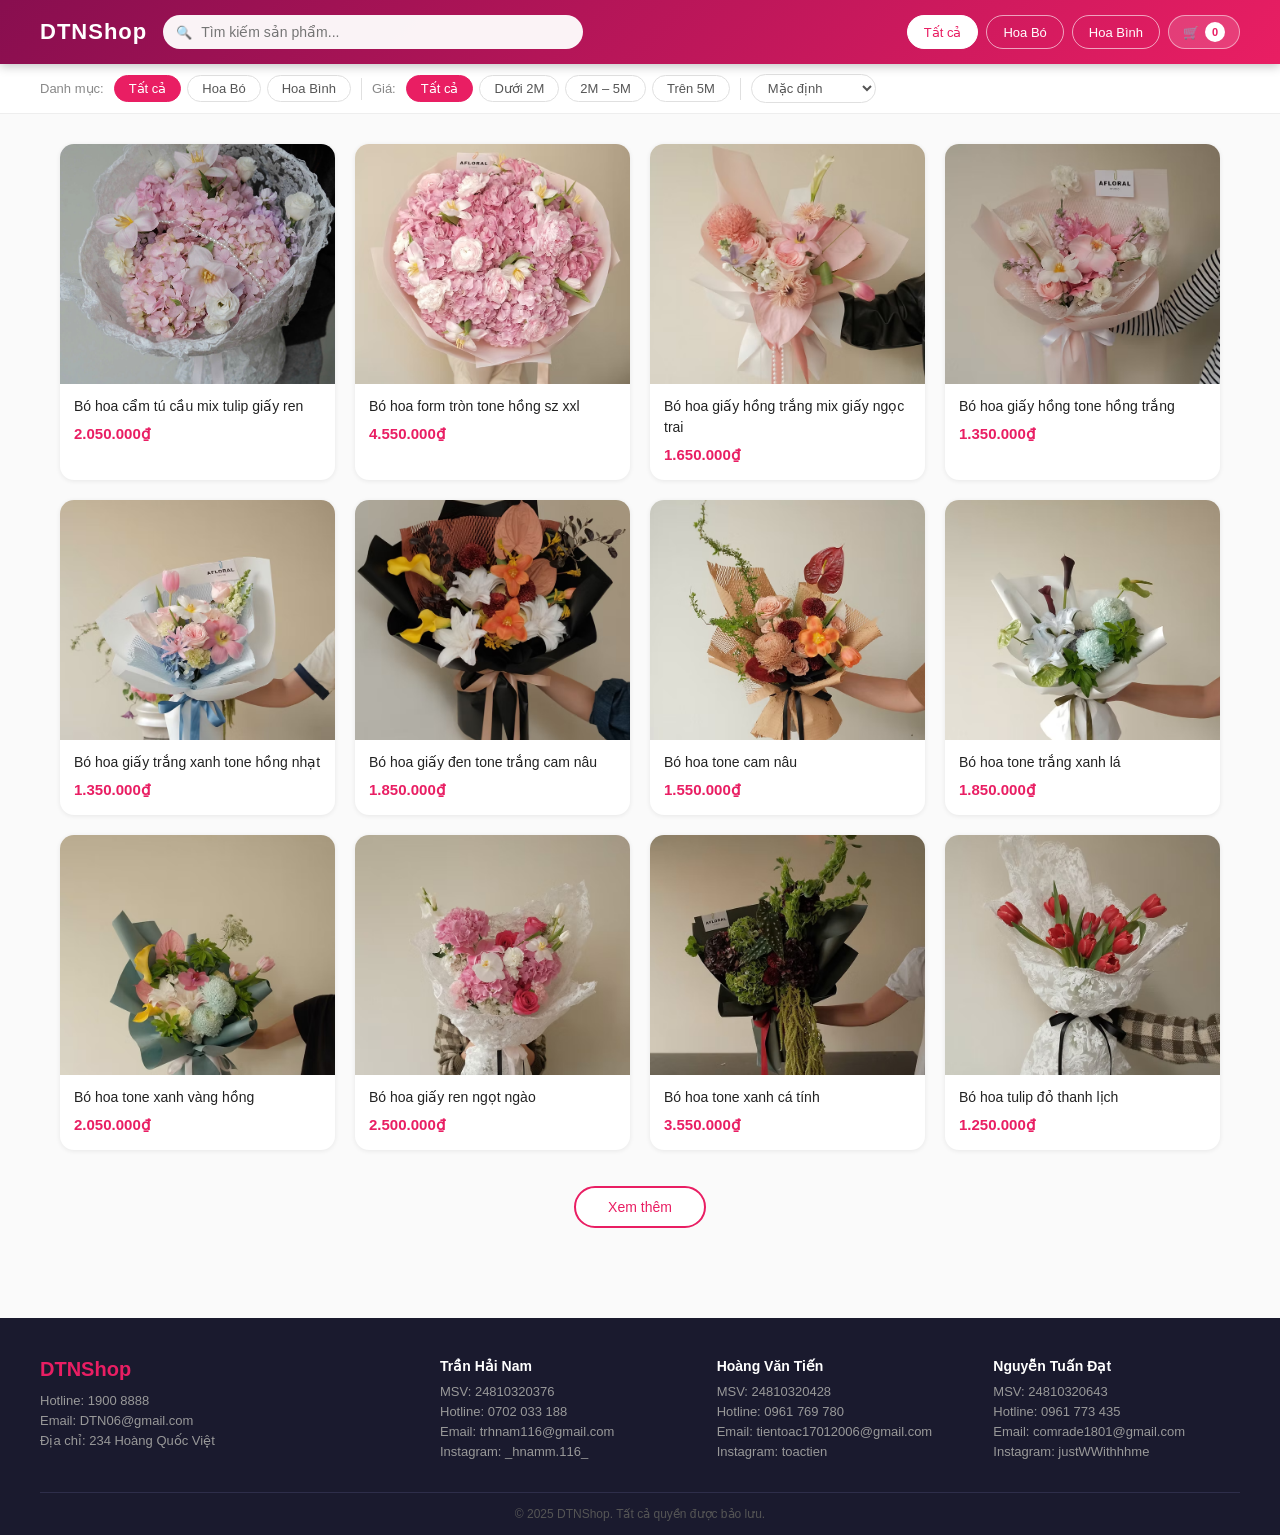
<file: index.html>
<!DOCTYPE html>
<html lang="vi">
<head>
  <meta charset="UTF-8">
  <meta name="viewport" content="width=device-width, initial-scale=1.0">
  <title>DTNShop - Hoa Tươi Đẹp</title>
  <link rel="stylesheet" href="style1.css">
  <link rel="stylesheet" href="style2.css">
  <link rel="stylesheet" href="style3.css">
</head>
<body>

<header>
  <a href="index.html" class="logo">DTNShop</a>

  <div class="search-box">
    <input type="text" placeholder="Tìm kiếm sản phẩm..." id="searchInput">
  </div>

  <nav>
    <button class="active" onclick="goToPage('index')">Tất cả</button>
    <button onclick="goToPage('lang')">Hoa Bó</button>
    <button onclick="goToPage('bo')">Hoa Bình</button>
    <button class="cart-nav-btn" onclick="window.location.href='cart.html'" title="Xem giỏ hàng">
      🛒 <span class="badge" id="cartCount">0</span>
    </button>
  </nav>
</header>

<div class="filter-bar">
  <span class="filter-label">Danh mục:</span>
  <div class="filter-group">
    <button class="filter-btn active" data-filter="category:all">Tất cả</button>
    <button class="filter-btn" data-filter="category:bo">Hoa Bó</button>
    <button class="filter-btn" data-filter="category:binh">Hoa Bình</button>
  </div>
  <div class="filter-divider"></div>
  <span class="filter-label">Giá:</span>
  <div class="filter-group">
    <button class="filter-btn active" data-filter="price:all">Tất cả</button>
    <button class="filter-btn" data-filter="price:under2m">Dưới 2M</button>
    <button class="filter-btn" data-filter="price:2to5m">2M – 5M</button>
    <button class="filter-btn" data-filter="price:over5m">Trên 5M</button>
  </div>
  <div class="filter-divider"></div>
  <select class="sort-select" id="sortSelect">
    <option value="default">Mặc định</option>
    <option value="asc">Giá tăng dần</option>
    <option value="desc">Giá giảm dần</option>
  </select>
</div>

<main>
  <div class="no-results" id="noResults">
    <div class="no-results-icon">🌸</div>
    <p>Không tìm thấy sản phẩm phù hợp</p>
  </div>

  <div class="product-grid" id="productGrid">

    <div class="product" data-name="bó hoa cẩm tú cầu mix tulip giấy ren" data-price="2050000" data-category="bo">
      <a href="detail.html?id=1" class="product-img-wrap">
        <img src="anh/bo1.jpg" alt="Bó hoa cẩm tú cầu mix tulip giấy ren">
      </a>
      <div class="product-info">
        <h3><a href="detail.html?id=1">Bó hoa cẩm tú cầu mix tulip giấy ren</a></h3>
        <p class="product-price">2.050.000₫</p>
      </div>
    </div>

    <div class="product" data-name="bó hoa form tròn tone hồng sz xxl" data-price="4550000" data-category="bo">
      <a href="detail.html?id=2" class="product-img-wrap">
        <img src="anh/bo2.avif" alt="Bó hoa form tròn tone hồng sz xxl">
      </a>
      <div class="product-info">
        <h3><a href="detail.html?id=2">Bó hoa form tròn tone hồng sz xxl</a></h3>
        <p class="product-price">4.550.000₫</p>
      </div>
    </div>

    <div class="product" data-name="bó hoa giấy hồng trắng mix giấy ngọc trai" data-price="1650000" data-category="bo">
      <a href="detail.html?id=3" class="product-img-wrap">
        <img src="anh/bo3.avif" alt="Bó hoa giấy hồng trắng mix giấy ngọc trai">
      </a>
      <div class="product-info">
        <h3><a href="detail.html?id=3">Bó hoa giấy hồng trắng mix giấy ngọc trai</a></h3>
        <p class="product-price">1.650.000₫</p>
      </div>
    </div>

    <div class="product" data-name="bó hoa giấy hồng tone hồng trắng" data-price="1350000" data-category="bo">
      <a href="detail.html?id=4" class="product-img-wrap">
        <img src="anh/bo4.avif" alt="Bó hoa giấy hồng tone hồng trắng">
      </a>
      <div class="product-info">
        <h3><a href="detail.html?id=4">Bó hoa giấy hồng tone hồng trắng</a></h3>
        <p class="product-price">1.350.000₫</p>
      </div>
    </div>

    <div class="product" data-name="bó hoa giấy trắng xanh tone hồng nhạt" data-price="1350000" data-category="bo">
      <a href="detail.html?id=5" class="product-img-wrap">
        <img src="anh/bo5.avif" alt="Bó hoa giấy trắng xanh tone hồng nhạt">
      </a>
      <div class="product-info">
        <h3><a href="detail.html?id=5">Bó hoa giấy trắng xanh tone hồng nhạt</a></h3>
        <p class="product-price">1.350.000₫</p>
      </div>
    </div>

    <div class="product" data-name="bó hoa giấy đen tone trắng cam nâu" data-price="1850000" data-category="bo">
      <a href="detail.html?id=6" class="product-img-wrap">
        <img src="anh/bo6.avif" alt="Bó hoa giấy đen tone trắng cam nâu">
      </a>
      <div class="product-info">
        <h3><a href="detail.html?id=6">Bó hoa giấy đen tone trắng cam nâu</a></h3>
        <p class="product-price">1.850.000₫</p>
      </div>
    </div>

    <div class="product" data-name="bó hoa tone cam nâu" data-price="1550000" data-category="bo">
      <a href="detail.html?id=7" class="product-img-wrap">
        <img src="anh/bo7.avif" alt="Bó hoa tone cam nâu">
      </a>
      <div class="product-info">
        <h3><a href="detail.html?id=7">Bó hoa tone cam nâu</a></h3>
        <p class="product-price">1.550.000₫</p>
      </div>
    </div>

    <div class="product" data-name="bó hoa tone trắng xanh lá" data-price="1850000" data-category="bo">
      <a href="detail.html?id=8" class="product-img-wrap">
        <img src="anh/bo8.avif" alt="Bó hoa tone trắng xanh lá">
      </a>
      <div class="product-info">
        <h3><a href="detail.html?id=8">Bó hoa tone trắng xanh lá</a></h3>
        <p class="product-price">1.850.000₫</p>
      </div>
    </div>

    <div class="product" data-name="bó hoa tone xanh vàng hồng" data-price="2050000" data-category="bo">
      <a href="detail.html?id=9" class="product-img-wrap">
        <img src="anh/bo9.avif" alt="Bó hoa tone xanh vàng hồng">
      </a>
      <div class="product-info">
        <h3><a href="detail.html?id=9">Bó hoa tone xanh vàng hồng</a></h3>
        <p class="product-price">2.050.000₫</p>
      </div>
    </div>

    <div class="product" data-name="bó hoa giấy ren ngọt ngào" data-price="2500000" data-category="bo">
      <a href="detail.html?id=10" class="product-img-wrap">
        <img src="anh/bo10.avif" alt="Bó hoa giấy ren ngọt ngào">
      </a>
      <div class="product-info">
        <h3><a href="detail.html?id=10">Bó hoa giấy ren ngọt ngào</a></h3>
        <p class="product-price">2.500.000₫</p>
      </div>
    </div>

    <div class="product" data-name="bó hoa tone xanh cá tính" data-price="3550000" data-category="bo">
      <a href="detail.html?id=11" class="product-img-wrap">
        <img src="anh/bo11.avif" alt="Bó hoa tone xanh cá tính">
      </a>
      <div class="product-info">
        <h3><a href="detail.html?id=11">Bó hoa tone xanh cá tính</a></h3>
        <p class="product-price">3.550.000₫</p>
      </div>
    </div>

    <div class="product" data-name="bó hoa tulip đỏ thanh lịch" data-price="1250000" data-category="bo">
      <a href="detail.html?id=12" class="product-img-wrap">
        <img src="anh/bo12.avif" alt="Bó hoa tulip đỏ thanh lịch">
      </a>
      <div class="product-info">
        <h3><a href="detail.html?id=12">Bó hoa tulip đỏ thanh lịch</a></h3>
        <p class="product-price">1.250.000₫</p>
      </div>
    </div>

    <div class="product" data-name="bình hoa tone nhẹ nhàng" data-price="4050000" data-category="binh">
      <a href="detail.html?id=13" class="product-img-wrap">
        <img src="anh/binh1.avif" alt="Bình hoa tone nhẹ nhàng">
      </a>
      <div class="product-info">
        <h3><a href="detail.html?id=13">Bình hoa tone nhẹ nhàng</a></h3>
        <p class="product-price">4.050.000₫</p>
      </div>
    </div>

    <div class="product" data-name="bình hoa cỡ đại tone hồng tím trắng" data-price="10000000" data-category="binh">
      <a href="detail.html?id=14" class="product-img-wrap">
        <img src="anh/binh2.avif" alt="Bình hoa cỡ đại tone hồng tím trắng">
      </a>
      <div class="product-info">
        <h3><a href="detail.html?id=14">Bình hoa cỡ đại tone hồng tím trắng</a></h3>
        <p class="product-price">10.000.000₫</p>
      </div>
    </div>

    <div class="product" data-name="bình hoa tone hồng đậm xanh lá" data-price="3850000" data-category="binh">
      <a href="detail.html?id=15" class="product-img-wrap">
        <img src="anh/binh3.avif" alt="Bình hoa tone hồng đậm xanh lá">
      </a>
      <div class="product-info">
        <h3><a href="detail.html?id=15">Bình hoa tone hồng đậm xanh lá</a></h3>
        <p class="product-price">3.850.000₫</p>
      </div>
    </div>

    <div class="product" data-name="bình hoa gốm mộc tone xanh lá trắng vàng" data-price="5550000" data-category="binh">
      <a href="detail.html?id=16" class="product-img-wrap">
        <img src="anh/binh4.avif" alt="Bình hoa gốm mộc tone xanh lá trắng vàng">
      </a>
      <div class="product-info">
        <h3><a href="detail.html?id=16">Bình hoa gốm mộc tone xanh lá trắng vàng</a></h3>
        <p class="product-price">5.550.000₫</p>
      </div>
    </div>

    <div class="product" data-name="bình hoa gốm mộc thiết kế afloral" data-price="6550000" data-category="binh">
      <a href="detail.html?id=17" class="product-img-wrap">
        <img src="anh/binh5.avif" alt="Bình hoa gốm mộc thiết kế Afloral">
      </a>
      <div class="product-info">
        <h3><a href="detail.html?id=17">Bình hoa gốm mộc thiết kế Afloral</a></h3>
        <p class="product-price">6.550.000₫</p>
      </div>
    </div>

    <div class="product" data-name="giỏ hoa tone hồng mix trắng" data-price="1850000" data-category="binh">
      <a href="detail.html?id=18" class="product-img-wrap">
        <img src="anh/binh6.avif" alt="Giỏ hoa tone hồng mix trắng">
      </a>
      <div class="product-info">
        <h3><a href="detail.html?id=18">Giỏ hoa tone hồng mix trắng</a></h3>
        <p class="product-price">1.850.000₫</p>
      </div>
    </div>

    <div class="product" data-name="giỏ mica tone nâu be trắng" data-price="2850000" data-category="binh">
      <a href="detail.html?id=19" class="product-img-wrap">
        <img src="anh/binh7.avif" alt="Giỏ mica tone nâu be trắng">
      </a>
      <div class="product-info">
        <h3><a href="detail.html?id=19">Giỏ mica tone nâu be trắng</a></h3>
        <p class="product-price">2.850.000₫</p>
      </div>
    </div>

    <div class="product" data-name="bình hoa tone tím trắng" data-price="2050000" data-category="binh">
      <a href="detail.html?id=20" class="product-img-wrap">
        <img src="anh/binh8.avif" alt="Bình hoa tone tím trắng">
      </a>
      <div class="product-info">
        <h3><a href="detail.html?id=20">Bình hoa tone tím trắng</a></h3>
        <p class="product-price">2.050.000₫</p>
      </div>
    </div>

    <div class="product" data-name="bình hoa bạc metalic tone tím xanh" data-price="3000000" data-category="binh">
      <a href="detail.html?id=21" class="product-img-wrap">
        <img src="anh/binh9.avif" alt="Bình hoa bạc metalic tone tím xanh">
      </a>
      <div class="product-info">
        <h3><a href="detail.html?id=21">Bình hoa bạc metalic tone tím xanh</a></h3>
        <p class="product-price">3.000.000₫</p>
      </div>
    </div>

    <div class="product" data-name="bình hoa tone xanh blue trắng" data-price="4500000" data-category="binh">
      <a href="detail.html?id=22" class="product-img-wrap">
        <img src="anh/binh10.avif" alt="Bình hoa tone xanh blue trắng">
      </a>
      <div class="product-info">
        <h3><a href="detail.html?id=22">Bình hoa tone xanh blue trắng</a></h3>
        <p class="product-price">4.500.000₫</p>
      </div>
    </div>

    <div class="product" data-name="bình hoa garden sắc màu" data-price="3000000" data-category="binh">
      <a href="detail.html?id=23" class="product-img-wrap">
        <img src="anh/binh11.avif" alt="Bình hoa garden sắc màu">
      </a>
      <div class="product-info">
        <h3><a href="detail.html?id=23">Bình hoa garden sắc màu</a></h3>
        <p class="product-price">3.000.000₫</p>
      </div>
    </div>

    <div class="product" data-name="bình hoa king trắng sang trọng" data-price="5000000" data-category="binh">
      <a href="detail.html?id=24" class="product-img-wrap">
        <img src="anh/binh12.avif" alt="Bình hoa king trắng sang trọng">
      </a>
      <div class="product-info">
        <h3><a href="detail.html?id=24">Bình hoa king trắng sang trọng</a></h3>
        <p class="product-price">5.000.000₫</p>
      </div>
    </div>

  </div>

  <div class="load-more-container">
    <button id="loadMoreBtn">Xem thêm</button>
  </div>
</main>

<footer class="footer">
  <div class="footer-container">
    <div class="footer-col">
      <h2>DTNShop</h2>
      <p>Hotline: 1900 8888</p>
      <p>Email: DTN06@gmail.com</p>
      <p>Địa chỉ: 234 Hoàng Quốc Việt</p>
    </div>
    <div class="footer-col">
      <h3>Trần Hải Nam</h3>
      <p>MSV: 24810320376</p>
      <p>Hotline: 0702 033 188</p>
      <p>Email: trhnam116@gmail.com</p>
      <p>Instagram: _hnamm.116_</p>
    </div>
    <div class="footer-col">
      <h3>Hoàng Văn Tiến</h3>
      <p>MSV: 24810320428</p>
      <p>Hotline: 0961 769 780</p>
      <p>Email: tientoac17012006@gmail.com</p>
      <p>Instagram: toactien</p>
    </div>
    <div class="footer-col">
      <h3>Nguyễn Tuấn Đạt</h3>
      <p>MSV: 24810320643</p>
      <p>Hotline: 0961 773 435</p>
      <p>Email: comrade1801@gmail.com</p>
      <p>Instagram: justWWithhhme</p>
    </div>
  </div>
  <div class="footer-bottom">© 2025 DTNShop. Tất cả quyền được bảo lưu.</div>
</footer>

<button id="scrollTopBtn" style="display:none">↑</button>
<div class="toast" id="toast"></div>

<div id="orderModal" class="modal">
  <div class="modal-content">
    <div class="modal-header">
      <h2>Thông tin đặt hàng</h2>
      <button class="close" id="closeModal">&times;</button>
    </div>
    <input type="text" placeholder="Họ và tên *" id="name">
    <span class="field-error" id="nameError">Vui lòng nhập họ tên</span>
    <input type="text" placeholder="Số điện thoại *" id="phone">
    <span class="field-error" id="phoneError">Vui lòng nhập số điện thoại hợp lệ</span>
    <input type="text" placeholder="Địa chỉ giao hàng" id="address">
    <button id="submitOrder">Đặt hàng ngay</button>
  </div>
</div>

<script src="utils.js"></script>
<script src="script.js"></script>
</body>
</html>
</file>
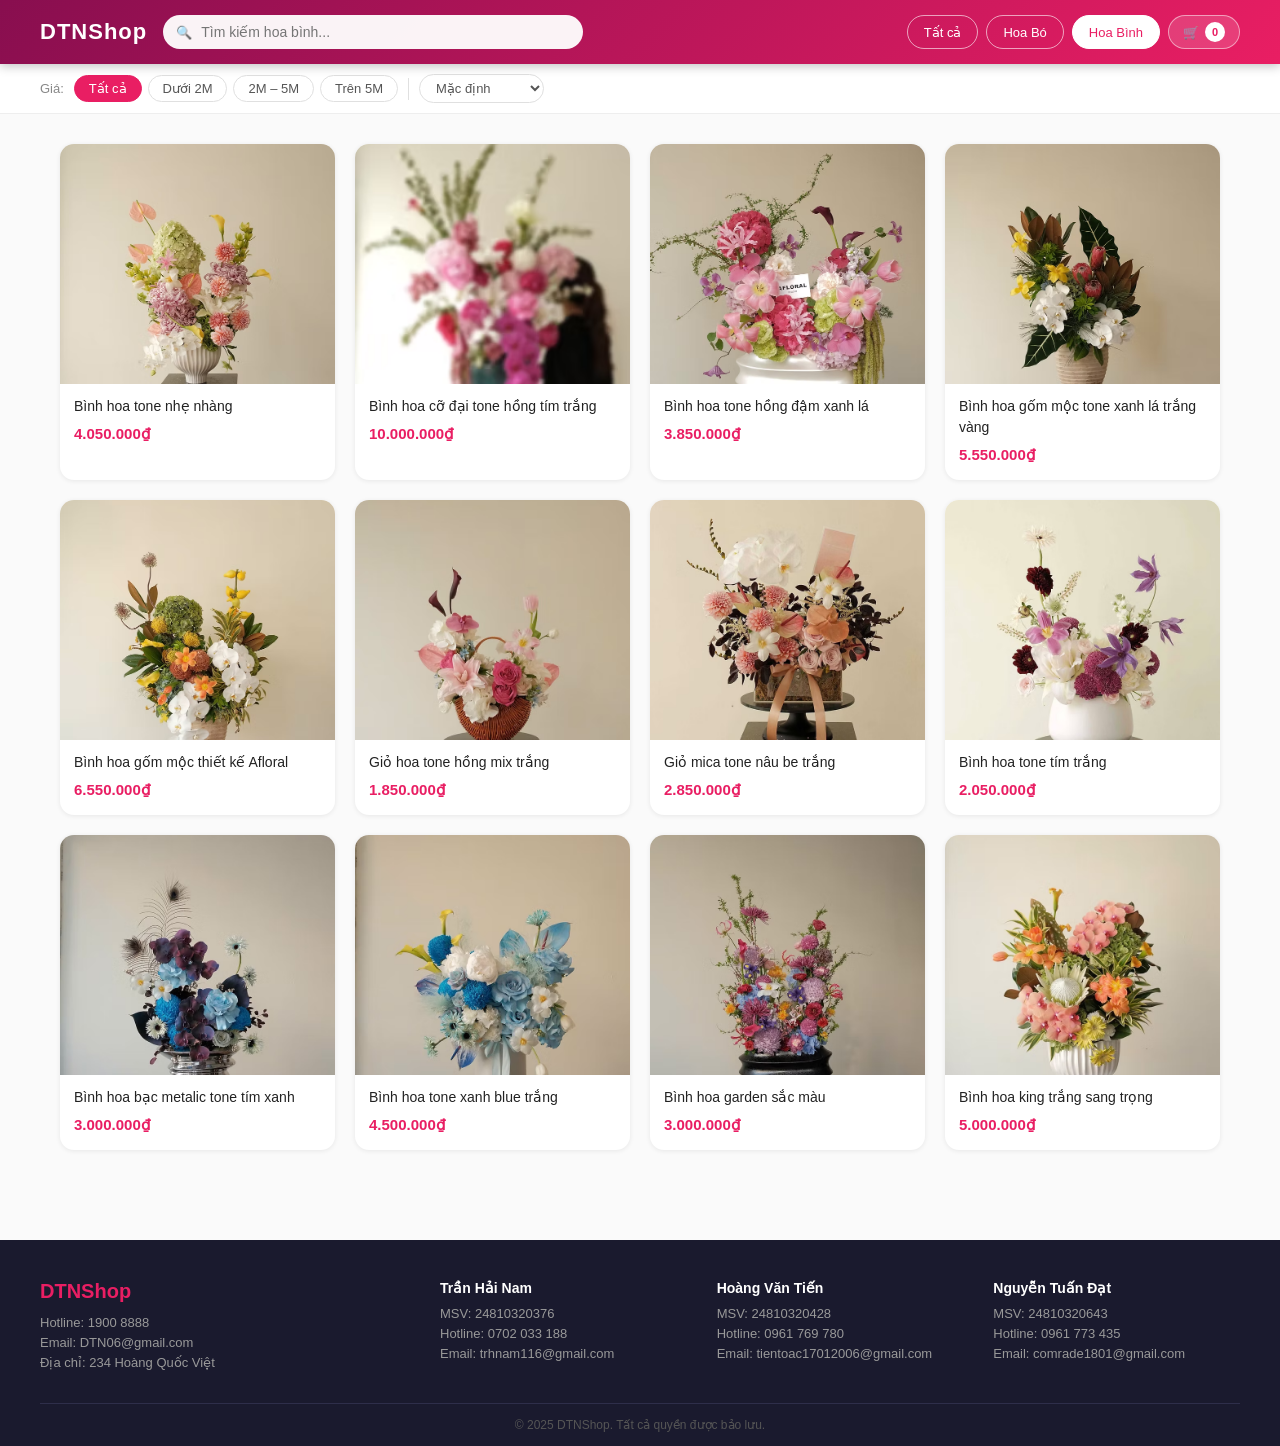
<file: bo.html>
<!DOCTYPE html>
<html lang="vi">
<head>
  <meta charset="UTF-8">
  <meta name="viewport" content="width=device-width, initial-scale=1.0">
  <title>DTNShop - Hoa Bình</title>
  <link rel="stylesheet" href="style1.css">
  <link rel="stylesheet" href="style2.css">
  <link rel="stylesheet" href="style3.css">
</head>
<body>

<header>
  <a href="index.html" class="logo">DTNShop</a>

  <div class="search-box">
    <input type="text" placeholder="Tìm kiếm hoa bình..." id="searchInput">
  </div>

  <nav>
    <button onclick="goToPage('index')">Tất cả</button>
    <button onclick="goToPage('lang')">Hoa Bó</button>
    <button class="active">Hoa Bình</button>
    <button class="cart-nav-btn" onclick="window.location.href='cart.html'" title="Xem giỏ hàng">
      🛒 <span class="badge" id="cartCount">0</span>
    </button>
  </nav>
</header>

<div class="filter-bar">
  <span class="filter-label">Giá:</span>
  <div class="filter-group">
    <button class="filter-btn active" data-filter="price:all">Tất cả</button>
    <button class="filter-btn" data-filter="price:under2m">Dưới 2M</button>
    <button class="filter-btn" data-filter="price:2to5m">2M – 5M</button>
    <button class="filter-btn" data-filter="price:over5m">Trên 5M</button>
  </div>
  <div class="filter-divider"></div>
  <select class="sort-select" id="sortSelect">
    <option value="default">Mặc định</option>
    <option value="asc">Giá tăng dần</option>
    <option value="desc">Giá giảm dần</option>
  </select>
</div>

<main>
  <div class="no-results" id="noResults">
    <div class="no-results-icon">🌸</div>
    <p>Không tìm thấy sản phẩm phù hợp</p>
  </div>

  <div class="product-grid" id="productGrid">

    <div class="product" data-name="bình hoa tone nhẹ nhàng" data-price="4050000" data-category="binh">
      <a href="detail.html?id=13" class="product-img-wrap">
        <img src="anh/binh1.avif" alt="Bình hoa tone nhẹ nhàng">
      </a>
      <div class="product-info">
        <h3><a href="detail.html?id=13">Bình hoa tone nhẹ nhàng</a></h3>
        <p class="product-price">4.050.000₫</p>
      </div>
    </div>

    <div class="product" data-name="bình hoa cỡ đại tone hồng tím trắng" data-price="10000000" data-category="binh">
      <a href="detail.html?id=14" class="product-img-wrap">
        <img src="anh/binh2.avif" alt="Bình hoa cỡ đại tone hồng tím trắng">
      </a>
      <div class="product-info">
        <h3><a href="detail.html?id=14">Bình hoa cỡ đại tone hồng tím trắng</a></h3>
        <p class="product-price">10.000.000₫</p>
      </div>
    </div>

    <div class="product" data-name="bình hoa tone hồng đậm xanh lá" data-price="3850000" data-category="binh">
      <a href="detail.html?id=15" class="product-img-wrap">
        <img src="anh/binh3.avif" alt="Bình hoa tone hồng đậm xanh lá">
      </a>
      <div class="product-info">
        <h3><a href="detail.html?id=15">Bình hoa tone hồng đậm xanh lá</a></h3>
        <p class="product-price">3.850.000₫</p>
      </div>
    </div>

    <div class="product" data-name="bình hoa gốm mộc tone xanh lá trắng vàng" data-price="5550000" data-category="binh">
      <a href="detail.html?id=16" class="product-img-wrap">
        <img src="anh/binh4.avif" alt="Bình hoa gốm mộc tone xanh lá trắng vàng">
      </a>
      <div class="product-info">
        <h3><a href="detail.html?id=16">Bình hoa gốm mộc tone xanh lá trắng vàng</a></h3>
        <p class="product-price">5.550.000₫</p>
      </div>
    </div>

    <div class="product" data-name="bình hoa gốm mộc thiết kế afloral" data-price="6550000" data-category="binh">
      <a href="detail.html?id=17" class="product-img-wrap">
        <img src="anh/binh5.avif" alt="Bình hoa gốm mộc thiết kế Afloral">
      </a>
      <div class="product-info">
        <h3><a href="detail.html?id=17">Bình hoa gốm mộc thiết kế Afloral</a></h3>
        <p class="product-price">6.550.000₫</p>
      </div>
    </div>

    <div class="product" data-name="giỏ hoa tone hồng mix trắng" data-price="1850000" data-category="binh">
      <a href="detail.html?id=18" class="product-img-wrap">
        <img src="anh/binh6.avif" alt="Giỏ hoa tone hồng mix trắng">
      </a>
      <div class="product-info">
        <h3><a href="detail.html?id=18">Giỏ hoa tone hồng mix trắng</a></h3>
        <p class="product-price">1.850.000₫</p>
      </div>
    </div>

    <div class="product" data-name="giỏ mica tone nâu be trắng" data-price="2850000" data-category="binh">
      <a href="detail.html?id=19" class="product-img-wrap">
        <img src="anh/binh7.avif" alt="Giỏ mica tone nâu be trắng">
      </a>
      <div class="product-info">
        <h3><a href="detail.html?id=19">Giỏ mica tone nâu be trắng</a></h3>
        <p class="product-price">2.850.000₫</p>
      </div>
    </div>

    <div class="product" data-name="bình hoa tone tím trắng" data-price="2050000" data-category="binh">
      <a href="detail.html?id=20" class="product-img-wrap">
        <img src="anh/binh8.avif" alt="Bình hoa tone tím trắng">
      </a>
      <div class="product-info">
        <h3><a href="detail.html?id=20">Bình hoa tone tím trắng</a></h3>
        <p class="product-price">2.050.000₫</p>
      </div>
    </div>

    <div class="product" data-name="bình hoa bạc metalic tone tím xanh" data-price="3000000" data-category="binh">
      <a href="detail.html?id=21" class="product-img-wrap">
        <img src="anh/binh9.avif" alt="Bình hoa bạc metalic tone tím xanh">
      </a>
      <div class="product-info">
        <h3><a href="detail.html?id=21">Bình hoa bạc metalic tone tím xanh</a></h3>
        <p class="product-price">3.000.000₫</p>
      </div>
    </div>

    <div class="product" data-name="bình hoa tone xanh blue trắng" data-price="4500000" data-category="binh">
      <a href="detail.html?id=22" class="product-img-wrap">
        <img src="anh/binh10.avif" alt="Bình hoa tone xanh blue trắng">
      </a>
      <div class="product-info">
        <h3><a href="detail.html?id=22">Bình hoa tone xanh blue trắng</a></h3>
        <p class="product-price">4.500.000₫</p>
      </div>
    </div>

    <div class="product" data-name="bình hoa garden sắc màu" data-price="3000000" data-category="binh">
      <a href="detail.html?id=23" class="product-img-wrap">
        <img src="anh/binh11.avif" alt="Bình hoa garden sắc màu">
      </a>
      <div class="product-info">
        <h3><a href="detail.html?id=23">Bình hoa garden sắc màu</a></h3>
        <p class="product-price">3.000.000₫</p>
      </div>
    </div>

    <div class="product" data-name="bình hoa king trắng sang trọng" data-price="5000000" data-category="binh">
      <a href="detail.html?id=24" class="product-img-wrap">
        <img src="anh/binh12.avif" alt="Bình hoa king trắng sang trọng">
      </a>
      <div class="product-info">
        <h3><a href="detail.html?id=24">Bình hoa king trắng sang trọng</a></h3>
        <p class="product-price">5.000.000₫</p>
      </div>
    </div>

  </div>
</main>

<footer class="footer">
  <div class="footer-container">
    <div class="footer-col">
      <h2>DTNShop</h2>
      <p>Hotline: 1900 8888</p>
      <p>Email: DTN06@gmail.com</p>
      <p>Địa chỉ: 234 Hoàng Quốc Việt</p>
    </div>
    <div class="footer-col">
      <h3>Trần Hải Nam</h3>
      <p>MSV: 24810320376</p>
      <p>Hotline: 0702 033 188</p>
      <p>Email: trhnam116@gmail.com</p>
    </div>
    <div class="footer-col">
      <h3>Hoàng Văn Tiến</h3>
      <p>MSV: 24810320428</p>
      <p>Hotline: 0961 769 780</p>
      <p>Email: tientoac17012006@gmail.com</p>
    </div>
    <div class="footer-col">
      <h3>Nguyễn Tuấn Đạt</h3>
      <p>MSV: 24810320643</p>
      <p>Hotline: 0961 773 435</p>
      <p>Email: comrade1801@gmail.com</p>
    </div>
  </div>
  <div class="footer-bottom">© 2025 DTNShop. Tất cả quyền được bảo lưu.</div>
</footer>

<button id="scrollTopBtn" style="display:none">↑</button>
<div class="toast" id="toast"></div>

<script src="utils.js"></script>
<script src="script.js"></script>
</body>
</html>
</file>
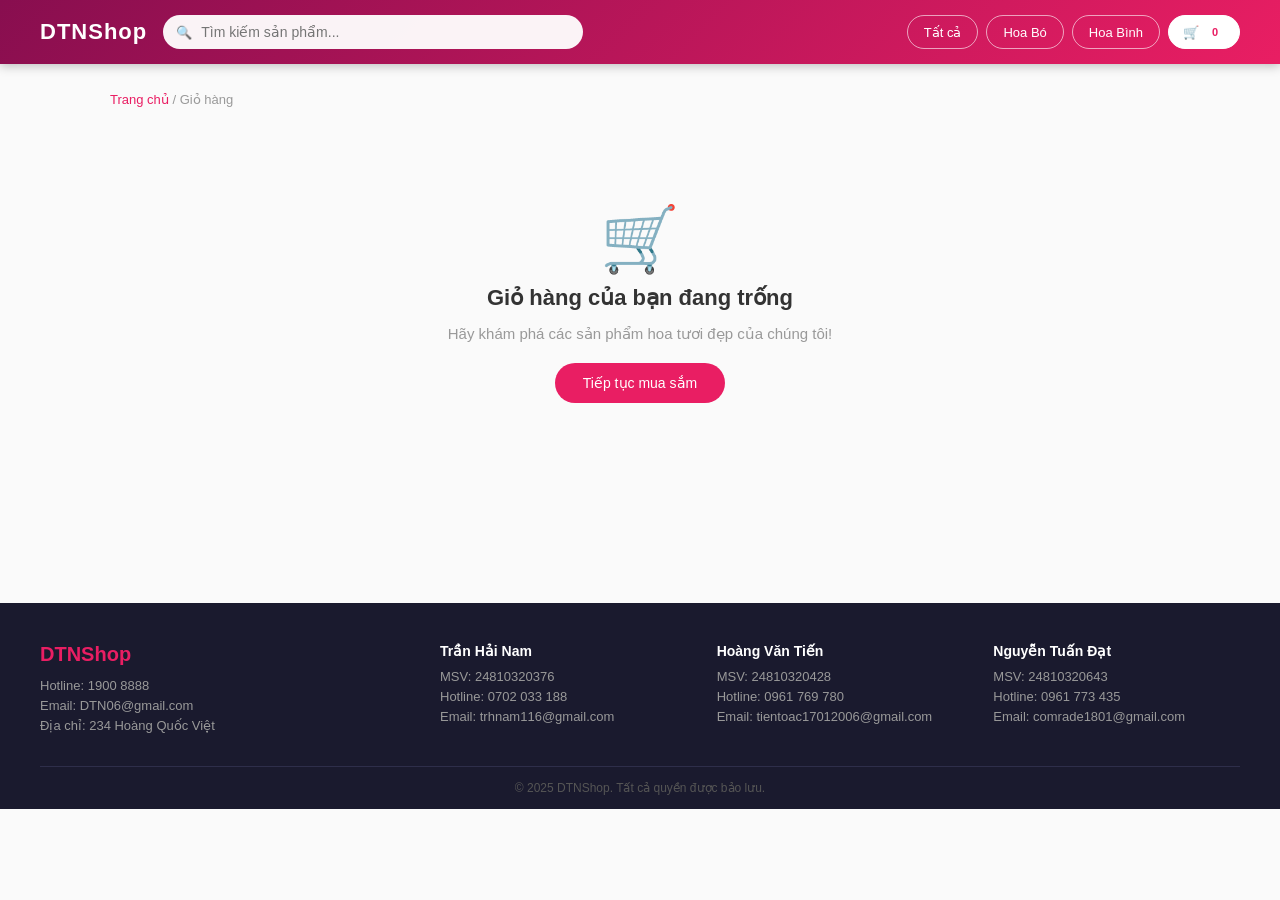
<file: cart.html>
<!DOCTYPE html>
<html lang="vi">
<head>
  <meta charset="UTF-8">
  <meta name="viewport" content="width=device-width, initial-scale=1.0">
  <title>Giỏ hàng – DTNShop</title>
  <link rel="stylesheet" href="style1.css">
  <link rel="stylesheet" href="style2.css">
  <link rel="stylesheet" href="style3.css">
</head>
<body>

<header>
  <a href="index.html" class="logo">DTNShop</a>

  <div class="search-box">
    <input type="text" placeholder="Tìm kiếm sản phẩm..." id="searchInput">
  </div>

  <nav>
    <button onclick="window.location.href='index.html'">Tất cả</button>
    <button onclick="window.location.href='lang.html'">Hoa Bó</button>
    <button onclick="window.location.href='bo.html'">Hoa Bình</button>
    <button class="cart-nav-btn active" onclick="window.location.href='cart.html'">
      🛒 <span class="badge" id="cartCount">0</span>
    </button>
  </nav>
</header>

<main class="cart-page">
  <p class="breadcrumb"><a href="index.html">Trang chủ</a> / Giỏ hàng</p>

  <!-- Trạng thái giỏ rỗng -->
  <div id="emptyCart" class="cart-empty" style="display:none">
    <div class="empty-icon">🛒</div>
    <h2>Giỏ hàng của bạn đang trống</h2>
    <p>Hãy khám phá các sản phẩm hoa tươi đẹp của chúng tôi!</p>
    <a href="index.html">Tiếp tục mua sắm</a>
  </div>

  <!-- Nội dung giỏ hàng -->
  <div id="cartContent" class="cart-layout" style="display:none">

    <!-- CỘT TRÁI: Danh sách sản phẩm -->
    <div class="cart-items-col">
      <div class="cart-items-header">
        <h2>Giỏ hàng (<span id="itemCount">0</span> sản phẩm)</h2>
        <button class="clear-cart-btn" id="clearCartBtn">Xóa tất cả</button>
      </div>
      <div id="cartList"></div>
    </div>

    <!-- CỘT PHẢI: Tổng + Form đặt hàng -->
    <div class="cart-summary">
      <h3>Tổng đơn hàng</h3>

      <div class="summary-row">
        <span>Tạm tính (<span id="summaryCount">0</span> sản phẩm)</span>
        <span id="summarySubtotal">0₫</span>
      </div>
      <div class="summary-row">
        <span>Phí vận chuyển</span>
        <span class="free-ship">Miễn phí</span>
      </div>
      <hr class="summary-divider">
      <div class="summary-total-row">
        <span>Tổng cộng</span>
        <span class="total-price" id="summaryTotal">0₫</span>
      </div>

      <div class="checkout-section">
        <h3>Thông tin nhận hàng</h3>

        <input type="text" id="name" placeholder="Họ và tên *" autocomplete="name">
        <span class="field-error" id="nameError">Vui lòng nhập họ tên</span>

        <input type="tel" id="phone" placeholder="Số điện thoại *" autocomplete="tel">
        <span class="field-error" id="phoneError">Số điện thoại không hợp lệ (9–11 chữ số)</span>

        <input type="text" id="address" placeholder="Địa chỉ giao hàng" autocomplete="street-address">

        <textarea id="note" placeholder="Ghi chú đơn hàng (tuỳ chọn)..."></textarea>

        <button class="checkout-btn" id="checkoutBtn">Đặt hàng ngay</button>
      </div>
    </div>
  </div>

  <!-- Đặt hàng thành công -->
  <div id="orderSuccess" class="order-success" style="display:none">
    <div class="success-icon">✅</div>
    <h3>Đặt hàng thành công!</h3>
    <p>Shop sẽ liên hệ xác nhận đơn hàng trong thời gian sớm nhất.<br>Cảm ơn bạn đã tin tưởng <strong>DTNShop</strong>!</p>
    <a href="index.html">← Tiếp tục mua sắm</a>
  </div>
</main>

<footer class="footer">
  <div class="footer-container">
    <div class="footer-col">
      <h2>DTNShop</h2>
      <p>Hotline: 1900 8888</p>
      <p>Email: DTN06@gmail.com</p>
      <p>Địa chỉ: 234 Hoàng Quốc Việt</p>
    </div>
    <div class="footer-col">
      <h3>Trần Hải Nam</h3>
      <p>MSV: 24810320376</p>
      <p>Hotline: 0702 033 188</p>
      <p>Email: trhnam116@gmail.com</p>
    </div>
    <div class="footer-col">
      <h3>Hoàng Văn Tiến</h3>
      <p>MSV: 24810320428</p>
      <p>Hotline: 0961 769 780</p>
      <p>Email: tientoac17012006@gmail.com</p>
    </div>
    <div class="footer-col">
      <h3>Nguyễn Tuấn Đạt</h3>
      <p>MSV: 24810320643</p>
      <p>Hotline: 0961 773 435</p>
      <p>Email: comrade1801@gmail.com</p>
    </div>
  </div>
  <div class="footer-bottom">© 2025 DTNShop. Tất cả quyền được bảo lưu.</div>
</footer>

<button id="scrollTopBtn" style="display:none">↑</button>
<div class="toast" id="toast"></div>

<script src="utils.js"></script>
<script src="cart.js"></script>
</body>
</html>
</file>
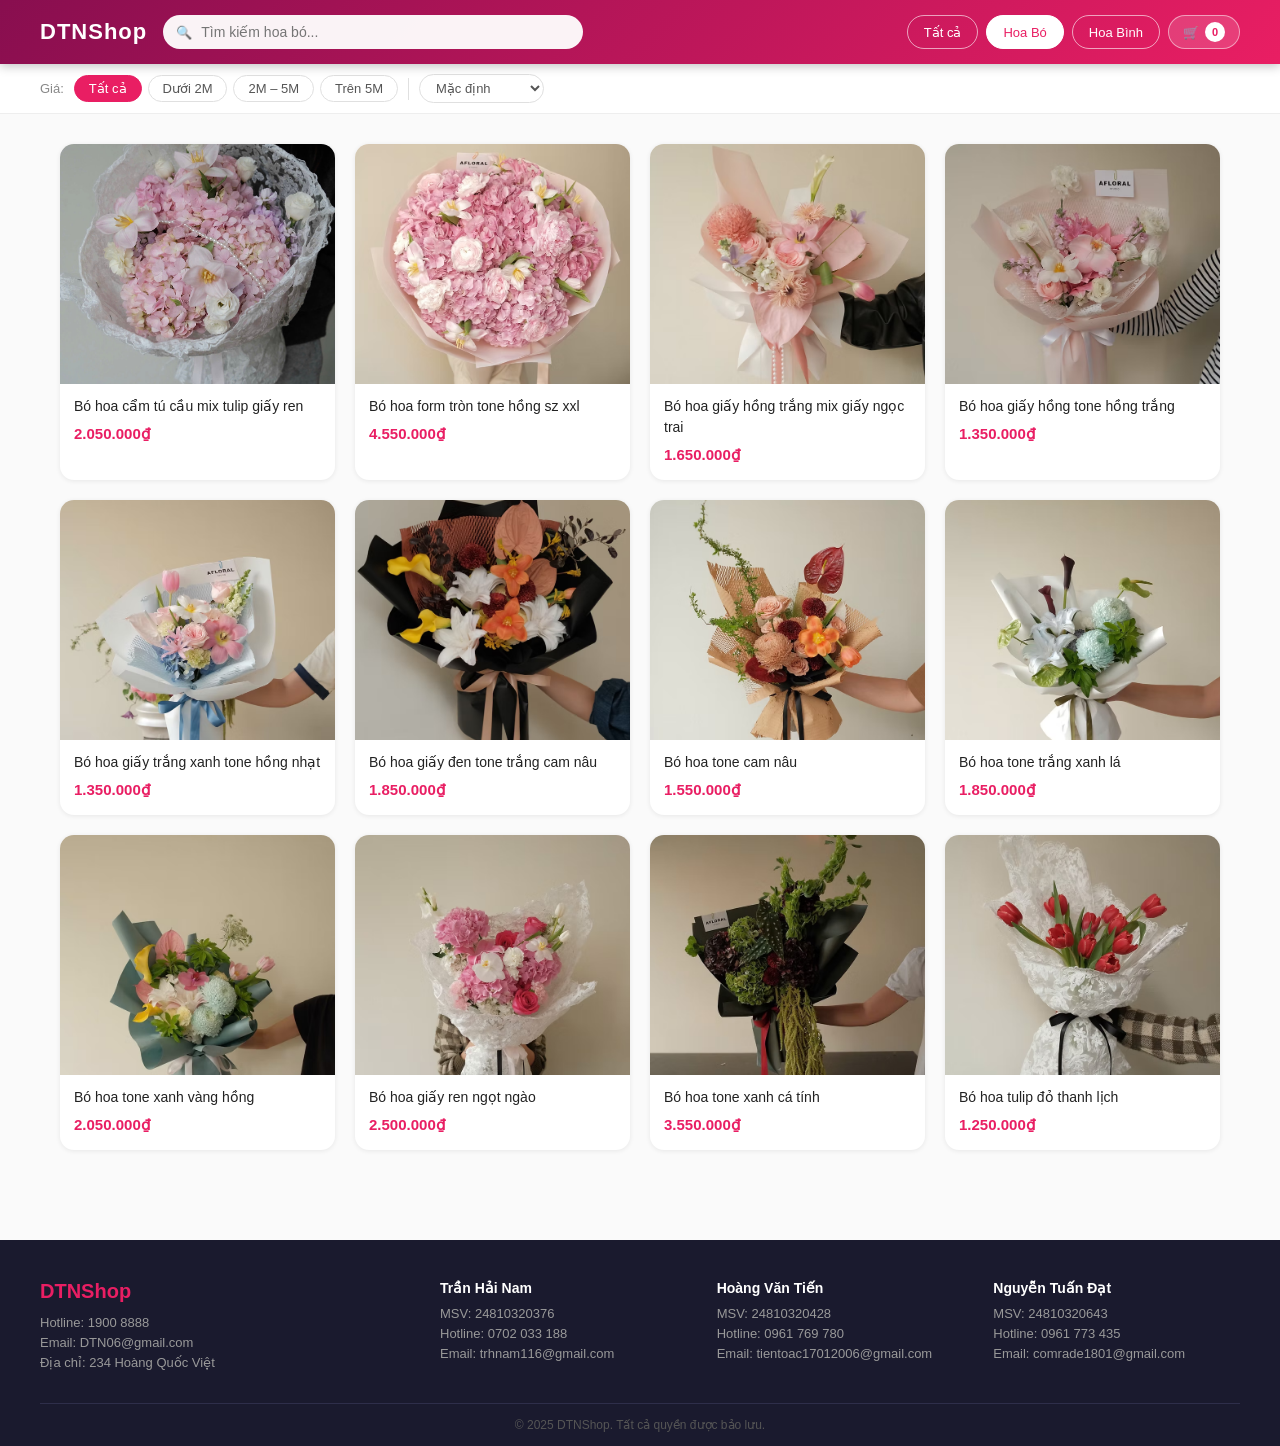
<file: lang.html>
<!DOCTYPE html>
<html lang="vi">
<head>
  <meta charset="UTF-8">
  <meta name="viewport" content="width=device-width, initial-scale=1.0">
  <title>DTNShop - Hoa Bó</title>
  <link rel="stylesheet" href="style1.css">
  <link rel="stylesheet" href="style2.css">
  <link rel="stylesheet" href="style3.css">
</head>
<body>

<header>
  <a href="index.html" class="logo">DTNShop</a>

  <div class="search-box">
    <input type="text" placeholder="Tìm kiếm hoa bó..." id="searchInput">
  </div>

  <nav>
    <button onclick="goToPage('index')">Tất cả</button>
    <button class="active">Hoa Bó</button>
    <button onclick="goToPage('bo')">Hoa Bình</button>
    <button class="cart-nav-btn" onclick="window.location.href='cart.html'" title="Xem giỏ hàng">
      🛒 <span class="badge" id="cartCount">0</span>
    </button>
  </nav>
</header>

<div class="filter-bar">
  <span class="filter-label">Giá:</span>
  <div class="filter-group">
    <button class="filter-btn active" data-filter="price:all">Tất cả</button>
    <button class="filter-btn" data-filter="price:under2m">Dưới 2M</button>
    <button class="filter-btn" data-filter="price:2to5m">2M – 5M</button>
    <button class="filter-btn" data-filter="price:over5m">Trên 5M</button>
  </div>
  <div class="filter-divider"></div>
  <select class="sort-select" id="sortSelect">
    <option value="default">Mặc định</option>
    <option value="asc">Giá tăng dần</option>
    <option value="desc">Giá giảm dần</option>
  </select>
</div>

<main>
  <div class="no-results" id="noResults">
    <div class="no-results-icon">🌸</div>
    <p>Không tìm thấy sản phẩm phù hợp</p>
  </div>

  <div class="product-grid" id="productGrid">

    <div class="product" data-name="bó hoa cẩm tú cầu mix tulip giấy ren" data-price="2050000" data-category="bo">
      <a href="detail.html?id=1" class="product-img-wrap">
        <img src="anh/bo1.jpg" alt="Bó hoa cẩm tú cầu mix tulip giấy ren">
      </a>
      <div class="product-info">
        <h3><a href="detail.html?id=1">Bó hoa cẩm tú cầu mix tulip giấy ren</a></h3>
        <p class="product-price">2.050.000₫</p>
      </div>
    </div>

    <div class="product" data-name="bó hoa form tròn tone hồng sz xxl" data-price="4550000" data-category="bo">
      <a href="detail.html?id=2" class="product-img-wrap">
        <img src="anh/bo2.avif" alt="Bó hoa form tròn tone hồng sz xxl">
      </a>
      <div class="product-info">
        <h3><a href="detail.html?id=2">Bó hoa form tròn tone hồng sz xxl</a></h3>
        <p class="product-price">4.550.000₫</p>
      </div>
    </div>

    <div class="product" data-name="bó hoa giấy hồng trắng mix giấy ngọc trai" data-price="1650000" data-category="bo">
      <a href="detail.html?id=3" class="product-img-wrap">
        <img src="anh/bo3.avif" alt="Bó hoa giấy hồng trắng mix giấy ngọc trai">
      </a>
      <div class="product-info">
        <h3><a href="detail.html?id=3">Bó hoa giấy hồng trắng mix giấy ngọc trai</a></h3>
        <p class="product-price">1.650.000₫</p>
      </div>
    </div>

    <div class="product" data-name="bó hoa giấy hồng tone hồng trắng" data-price="1350000" data-category="bo">
      <a href="detail.html?id=4" class="product-img-wrap">
        <img src="anh/bo4.avif" alt="Bó hoa giấy hồng tone hồng trắng">
      </a>
      <div class="product-info">
        <h3><a href="detail.html?id=4">Bó hoa giấy hồng tone hồng trắng</a></h3>
        <p class="product-price">1.350.000₫</p>
      </div>
    </div>

    <div class="product" data-name="bó hoa giấy trắng xanh tone hồng nhạt" data-price="1350000" data-category="bo">
      <a href="detail.html?id=5" class="product-img-wrap">
        <img src="anh/bo5.avif" alt="Bó hoa giấy trắng xanh tone hồng nhạt">
      </a>
      <div class="product-info">
        <h3><a href="detail.html?id=5">Bó hoa giấy trắng xanh tone hồng nhạt</a></h3>
        <p class="product-price">1.350.000₫</p>
      </div>
    </div>

    <div class="product" data-name="bó hoa giấy đen tone trắng cam nâu" data-price="1850000" data-category="bo">
      <a href="detail.html?id=6" class="product-img-wrap">
        <img src="anh/bo6.avif" alt="Bó hoa giấy đen tone trắng cam nâu">
      </a>
      <div class="product-info">
        <h3><a href="detail.html?id=6">Bó hoa giấy đen tone trắng cam nâu</a></h3>
        <p class="product-price">1.850.000₫</p>
      </div>
    </div>

    <div class="product" data-name="bó hoa tone cam nâu" data-price="1550000" data-category="bo">
      <a href="detail.html?id=7" class="product-img-wrap">
        <img src="anh/bo7.avif" alt="Bó hoa tone cam nâu">
      </a>
      <div class="product-info">
        <h3><a href="detail.html?id=7">Bó hoa tone cam nâu</a></h3>
        <p class="product-price">1.550.000₫</p>
      </div>
    </div>

    <div class="product" data-name="bó hoa tone trắng xanh lá" data-price="1850000" data-category="bo">
      <a href="detail.html?id=8" class="product-img-wrap">
        <img src="anh/bo8.avif" alt="Bó hoa tone trắng xanh lá">
      </a>
      <div class="product-info">
        <h3><a href="detail.html?id=8">Bó hoa tone trắng xanh lá</a></h3>
        <p class="product-price">1.850.000₫</p>
      </div>
    </div>

    <div class="product" data-name="bó hoa tone xanh vàng hồng" data-price="2050000" data-category="bo">
      <a href="detail.html?id=9" class="product-img-wrap">
        <img src="anh/bo9.avif" alt="Bó hoa tone xanh vàng hồng">
      </a>
      <div class="product-info">
        <h3><a href="detail.html?id=9">Bó hoa tone xanh vàng hồng</a></h3>
        <p class="product-price">2.050.000₫</p>
      </div>
    </div>

    <div class="product" data-name="bó hoa giấy ren ngọt ngào" data-price="2500000" data-category="bo">
      <a href="detail.html?id=10" class="product-img-wrap">
        <img src="anh/bo10.avif" alt="Bó hoa giấy ren ngọt ngào">
      </a>
      <div class="product-info">
        <h3><a href="detail.html?id=10">Bó hoa giấy ren ngọt ngào</a></h3>
        <p class="product-price">2.500.000₫</p>
      </div>
    </div>

    <div class="product" data-name="bó hoa tone xanh cá tính" data-price="3550000" data-category="bo">
      <a href="detail.html?id=11" class="product-img-wrap">
        <img src="anh/bo11.avif" alt="Bó hoa tone xanh cá tính">
      </a>
      <div class="product-info">
        <h3><a href="detail.html?id=11">Bó hoa tone xanh cá tính</a></h3>
        <p class="product-price">3.550.000₫</p>
      </div>
    </div>

    <div class="product" data-name="bó hoa tulip đỏ thanh lịch" data-price="1250000" data-category="bo">
      <a href="detail.html?id=12" class="product-img-wrap">
        <img src="anh/bo12.avif" alt="Bó hoa tulip đỏ thanh lịch">
      </a>
      <div class="product-info">
        <h3><a href="detail.html?id=12">Bó hoa tulip đỏ thanh lịch</a></h3>
        <p class="product-price">1.250.000₫</p>
      </div>
    </div>

  </div>
</main>

<footer class="footer">
  <div class="footer-container">
    <div class="footer-col">
      <h2>DTNShop</h2>
      <p>Hotline: 1900 8888</p>
      <p>Email: DTN06@gmail.com</p>
      <p>Địa chỉ: 234 Hoàng Quốc Việt</p>
    </div>
    <div class="footer-col">
      <h3>Trần Hải Nam</h3>
      <p>MSV: 24810320376</p>
      <p>Hotline: 0702 033 188</p>
      <p>Email: trhnam116@gmail.com</p>
    </div>
    <div class="footer-col">
      <h3>Hoàng Văn Tiến</h3>
      <p>MSV: 24810320428</p>
      <p>Hotline: 0961 769 780</p>
      <p>Email: tientoac17012006@gmail.com</p>
    </div>
    <div class="footer-col">
      <h3>Nguyễn Tuấn Đạt</h3>
      <p>MSV: 24810320643</p>
      <p>Hotline: 0961 773 435</p>
      <p>Email: comrade1801@gmail.com</p>
    </div>
  </div>
  <div class="footer-bottom">© 2025 DTNShop. Tất cả quyền được bảo lưu.</div>
</footer>

<button id="scrollTopBtn" style="display:none">↑</button>
<div class="toast" id="toast"></div>

<script src="utils.js"></script>
<script src="script.js"></script>
</body>
</html>
</file>
<file: style1.css>
/* ================================================
   style1.css – Reset, Header, Filter, Sản phẩm
   Phụ trách: Trần Hải Nam – MSV: 24810320376
   ================================================ */

/* ===== RESET & BASE ===== */
* {
  margin: 0;
  padding: 0;
  box-sizing: border-box;
}

body {
  font-family: 'Segoe UI', Arial, sans-serif;
  background: #fafafa;
  color: #333;
}

/* ===== HEADER ===== */
header {
  background: linear-gradient(135deg, #880e4f 0%, #e91e63 100%);
  padding: 0 40px;
  display: flex;
  align-items: center;
  gap: 16px;
  height: 64px;
  position: sticky;
  top: 0;
  z-index: 100;
  box-shadow: 0 2px 10px rgba(0,0,0,0.25);
}

.logo {
  font-weight: 700;
  font-size: 22px;
  color: white;
  text-decoration: none;
  letter-spacing: 1px;
  flex-shrink: 0;
}

.search-box {
  flex: 1;
  max-width: 420px;
  position: relative;
}

.search-box::before {
  content: '🔍';
  position: absolute;
  left: 13px;
  top: 50%;
  transform: translateY(-50%);
  font-size: 13px;
  pointer-events: none;
  z-index: 1;
}

.search-box input {
  width: 100%;
  padding: 9px 16px 9px 38px;
  border: none;
  border-radius: 24px;
  font-size: 14px;
  background: rgba(255,255,255,0.95);
  outline: none;
  transition: box-shadow 0.2s;
}

.search-box input:focus {
  box-shadow: 0 0 0 3px rgba(255,255,255,0.35);
}

nav {
  display: flex;
  gap: 8px;
  margin-left: auto;
  flex-shrink: 0;
}

nav button {
  padding: 7px 16px;
  border: 1.5px solid rgba(255,255,255,0.6);
  border-radius: 20px;
  background: transparent;
  color: white;
  cursor: pointer;
  font-size: 13px;
  font-weight: 500;
  transition: all 0.2s;
  white-space: nowrap;
}

nav button:hover,
nav button.active {
  background: white;
  color: #e91e63;
  border-color: white;
}

/* ===== FILTER BAR ===== */
.filter-bar {
  background: white;
  border-bottom: 1px solid #eee;
  padding: 10px 40px;
  display: flex;
  align-items: center;
  gap: 10px;
  flex-wrap: wrap;
}

.filter-label {
  font-size: 13px;
  color: #888;
  font-weight: 500;
  flex-shrink: 0;
}

.filter-group {
  display: flex;
  gap: 6px;
  flex-wrap: wrap;
  align-items: center;
}

.filter-btn {
  padding: 5px 14px;
  border: 1.5px solid #e0e0e0;
  border-radius: 20px;
  background: white;
  cursor: pointer;
  font-size: 13px;
  color: #555;
  transition: all 0.18s;
}

.filter-btn:hover {
  border-color: #e91e63;
  color: #e91e63;
}

.filter-btn.active {
  background: #e91e63;
  border-color: #e91e63;
  color: white;
}

.filter-divider {
  width: 1px;
  height: 22px;
  background: #e0e0e0;
  flex-shrink: 0;
}

.sort-select {
  padding: 5px 12px;
  border: 1.5px solid #e0e0e0;
  border-radius: 20px;
  font-size: 13px;
  color: #555;
  cursor: pointer;
  outline: none;
  background: white;
  transition: border-color 0.18s;
}

.sort-select:focus {
  border-color: #e91e63;
}

/* ===== PRODUCT GRID ===== */
.product-grid {
  display: grid;
  grid-template-columns: repeat(4, 1fr);
  gap: 20px;
}

/* ===== PRODUCT CARD ===== */
.product {
  background: white;
  border-radius: 14px;
  overflow: hidden;
  box-shadow: 0 1px 5px rgba(0,0,0,0.08);
  transition: transform 0.25s, box-shadow 0.25s;
  color: #333;
  text-decoration: none;
  display: block;
}

.product:hover {
  transform: translateY(-5px);
  box-shadow: 0 10px 24px rgba(0,0,0,0.13);
}

.product-img-wrap {
  overflow: hidden;
  display: block;
}

.product img {
  width: 100%;
  height: 240px;
  object-fit: cover;
  display: block;
  transition: transform 0.35s;
}

.product:hover img {
  transform: scale(1.06);
}

.product-info {
  padding: 12px 14px 16px;
}

.product h3 {
  font-size: 14px;
  font-weight: 500;
  line-height: 1.5;
  margin-bottom: 8px;
  color: #222;
}

.product h3 a,
.product a {
  text-decoration: none;
  color: inherit;
}

.product-price {
  color: #e91e63;
  font-size: 15px;
  font-weight: 600;
}

/* ===== LOAD MORE ===== */
.load-more-container {
  text-align: center;
  margin-top: 36px;
}

#loadMoreBtn {
  padding: 11px 32px;
  border: 2px solid #e91e63;
  background: white;
  color: #e91e63;
  border-radius: 25px;
  cursor: pointer;
  font-size: 14px;
  font-weight: 500;
  transition: all 0.2s;
}

#loadMoreBtn:hover {
  background: #e91e63;
  color: white;
}
</file>
<file: style2.css>
/* ================================================
   style2.css – Main, Footer, Modal, Toast, Scroll
   Phụ trách: Hoàng Văn Tiến – MSV: 24810320428
   ================================================ */

/* ===== MAIN ===== */
main {
  max-width: 1200px;
  margin: 0 auto;
  padding: 30px 20px;
}

/* ===== NO RESULTS ===== */
.no-results {
  display: none;
  flex-direction: column;
  align-items: center;
  padding: 64px 20px;
  color: #bbb;
}

.no-results-icon {
  font-size: 52px;
  margin-bottom: 14px;
}

.no-results p {
  font-size: 16px;
}

/* ===== SCROLL TOP ===== */
#scrollTopBtn {
  position: fixed;
  bottom: 24px;
  right: 24px;
  background: #e91e63;
  color: white;
  border: none;
  width: 44px;
  height: 44px;
  border-radius: 50%;
  font-size: 18px;
  cursor: pointer;
  display: none;
  align-items: center;
  justify-content: center;
  box-shadow: 0 3px 10px rgba(233,30,99,0.45);
  transition: background 0.2s, transform 0.2s;
  z-index: 500;
}

#scrollTopBtn:hover {
  background: #c2185b;
  transform: scale(1.12);
}

/* ===== FOOTER ===== */
.footer {
  background: #1a1a2e;
  color: #ccc;
  padding: 40px 20px 0;
  margin-top: 60px;
}

.footer-container {
  max-width: 1200px;
  margin: 0 auto;
  display: grid;
  grid-template-columns: 1.5fr 1fr 1fr 1fr;
  gap: 30px;
  padding-bottom: 28px;
  border-bottom: 1px solid #2e2e4a;
}

.footer-col h2 {
  color: #e91e63;
  font-size: 20px;
  margin-bottom: 12px;
}

.footer-col h3 {
  color: #fff;
  font-size: 14px;
  margin-bottom: 10px;
}

.footer-col p {
  margin: 5px 0;
  color: #999;
  font-size: 13px;
}

.footer-bottom {
  max-width: 1200px;
  margin: 0 auto;
  text-align: center;
  padding: 14px 0;
  font-size: 12px;
  color: #555;
}

/* ===== MODAL ===== */
.modal {
  display: none;
  position: fixed;
  z-index: 1000;
  left: 0;
  top: 0;
  width: 100%;
  height: 100%;
  background: rgba(0,0,0,0.55);
}

.modal.show {
  display: flex;
  align-items: center;
  justify-content: center;
  animation: fadeIn 0.2s;
}

@keyframes fadeIn {
  from { opacity: 0; }
  to   { opacity: 1; }
}

.modal-content {
  background: white;
  width: 400px;
  max-width: calc(100% - 32px);
  padding: 28px;
  border-radius: 16px;
  display: flex;
  flex-direction: column;
  gap: 14px;
  animation: slideUp 0.25s ease;
}

@keyframes slideUp {
  from { transform: translateY(24px); opacity: 0; }
  to   { transform: translateY(0);    opacity: 1; }
}

.modal-header {
  display: flex;
  justify-content: space-between;
  align-items: center;
}

.modal-header h2 {
  font-size: 18px;
  color: #1a1a1a;
}

.close {
  cursor: pointer;
  font-size: 24px;
  color: #aaa;
  line-height: 1;
  transition: color 0.2s;
  background: none;
  border: none;
}

.close:hover { color: #333; }

.modal-content input {
  padding: 11px 14px;
  border: 1.5px solid #e0e0e0;
  border-radius: 8px;
  font-size: 14px;
  outline: none;
  transition: border-color 0.2s;
  width: 100%;
}

.modal-content input:focus { border-color: #e91e63; }
.modal-content input.error { border-color: #f44336; }

.field-error {
  color: #f44336;
  font-size: 12px;
  margin-top: -8px;
  display: none;
}

#submitOrder {
  padding: 12px;
  background: #e91e63;
  color: white;
  border: none;
  border-radius: 8px;
  cursor: pointer;
  font-size: 15px;
  font-weight: 500;
  transition: background 0.2s;
}

#submitOrder:hover { background: #c2185b; }

/* ===== TOAST ===== */
.toast {
  position: fixed;
  bottom: 80px;
  right: 24px;
  background: #323232;
  color: white;
  padding: 12px 20px;
  border-radius: 8px;
  font-size: 14px;
  z-index: 2000;
  transform: translateY(20px);
  opacity: 0;
  pointer-events: none;
  transition: all 0.3s;
  max-width: 300px;
  box-shadow: 0 4px 12px rgba(0,0,0,0.2);
}

.toast.show {
  transform: translateY(0);
  opacity: 1;
}

.toast.success { background: #4caf50; }
.toast.error   { background: #f44336; }
</file>
<file: style3.css>
/* ================================================
   style3.css – Trang chi tiết, giỏ hàng & responsive
   Phụ trách: Nguyễn Tuấn Đạt – MSV: 24810320643
   ================================================ */

/* ===== TRANG CHI TIẾT SẢN PHẨM ===== */
.product-detail {
  max-width: 1100px;
  margin: 0 auto;
  padding: 30px 20px;
}

.breadcrumb {
  font-size: 13px;
  color: #999;
  margin-bottom: 20px;
}

.breadcrumb a {
  color: #e91e63;
  text-decoration: none;
}

.breadcrumb a:hover { text-decoration: underline; }

.detail-container {
  display: grid;
  grid-template-columns: 1.1fr 1fr;
  gap: 40px;
  background: white;
  padding: 30px;
  border-radius: 16px;
  box-shadow: 0 2px 12px rgba(0,0,0,0.08);
}

.detail-image img {
  width: 100%;
  border-radius: 12px;
  object-fit: cover;
}

.detail-info {
  display: flex;
  flex-direction: column;
  gap: 16px;
}

.title {
  font-size: 24px;
  font-weight: 600;
  line-height: 1.4;
  color: #1a1a1a;
}

.price {
  font-size: 28px;
  color: #e91e63;
  font-weight: 700;
}

.quantity-box label {
  font-size: 14px;
  color: #666;
  display: block;
  margin-bottom: 8px;
}

.quantity {
  display: inline-flex;
  align-items: center;
  border: 1.5px solid #ddd;
  border-radius: 8px;
  overflow: hidden;
}

.quantity button {
  background: #f7f7f7;
  border: none;
  width: 40px;
  height: 40px;
  cursor: pointer;
  font-size: 20px;
  color: #444;
  transition: all 0.18s;
  line-height: 1;
}

.quantity button:hover {
  background: #e91e63;
  color: white;
}

.quantity span {
  padding: 0 18px;
  font-size: 16px;
  font-weight: 600;
  min-width: 52px;
  text-align: center;
}

.action {
  display: flex;
  gap: 10px;
}

.add-cart {
  flex: 1;
  background: white;
  border: 2px solid #e91e63;
  color: #e91e63;
  padding: 12px;
  border-radius: 8px;
  cursor: pointer;
  font-size: 14px;
  font-weight: 500;
  transition: background 0.2s;
}

.add-cart:hover { background: #fce4ec; }

.buy-now {
  flex: 1;
  background: #e91e63;
  color: white;
  border: none;
  padding: 12px;
  border-radius: 8px;
  cursor: pointer;
  font-size: 14px;
  font-weight: 500;
  transition: background 0.2s;
}

.buy-now:hover { background: #c2185b; }

.desc {
  border-top: 1px solid #f0f0f0;
  padding-top: 16px;
}

.desc h3 {
  font-size: 15px;
  margin-bottom: 10px;
  color: #555;
}

.desc ul { padding-left: 18px; line-height: 1.9; }
.desc li { color: #666; font-size: 14px; }

/* ===== NÚT GIỎ HÀNG TRÊN HEADER ===== */
.cart-nav-btn {
  display: flex;
  align-items: center;
  gap: 6px;
  background: rgba(255,255,255,0.15);
  border: 1.5px solid rgba(255,255,255,0.5);
  color: white;
  padding: 6px 14px;
  border-radius: 20px;
  font-size: 13px;
  cursor: pointer;
  transition: all 0.2s;
  white-space: nowrap;
}

.cart-nav-btn:hover {
  background: white;
  color: #e91e63;
  border-color: white;
}

.cart-nav-btn .badge {
  background: white;
  color: #e91e63;
  border-radius: 50%;
  width: 20px;
  height: 20px;
  display: inline-flex;
  align-items: center;
  justify-content: center;
  font-size: 11px;
  font-weight: 700;
}

.cart-nav-btn:hover .badge {
  background: #e91e63;
  color: white;
}

/* ===== KHÔNG TÌM THẤY SẢN PHẨM ===== */
.not-found {
  text-align: center;
  padding: 80px 20px;
}

.not-found h2 {
  font-size: 20px;
  color: #666;
  margin-bottom: 14px;
}

.not-found a {
  color: #e91e63;
  text-decoration: none;
  font-weight: 500;
}

/* ===== TRANG GIỎ HÀNG ===== */
.cart-page {
  max-width: 1100px;
  margin: 0 auto;
  padding: 28px 20px 60px;
}

.cart-empty {
  flex-direction: column;
  align-items: center;
  gap: 14px;
  padding: 80px 20px;
  text-align: center;
}

.empty-icon { font-size: 64px; line-height: 1; }
.cart-empty h2 { font-size: 22px; color: #333; }
.cart-empty p  { color: #999; font-size: 15px; }

.cart-empty a {
  display: inline-block;
  background: #e91e63;
  color: white;
  padding: 12px 28px;
  border-radius: 25px;
  text-decoration: none;
  font-size: 14px;
  font-weight: 500;
  margin-top: 6px;
  transition: background 0.2s;
}

.cart-empty a:hover { background: #c2185b; }

.cart-layout {
  display: grid;
  grid-template-columns: 1fr 360px;
  gap: 24px;
  align-items: start;
}

.cart-items-col {
  background: white;
  border-radius: 16px;
  box-shadow: 0 2px 12px rgba(0,0,0,0.07);
  overflow: hidden;
}

.cart-items-header {
  display: flex;
  align-items: center;
  justify-content: space-between;
  padding: 20px 24px;
  border-bottom: 1px solid #f0f0f0;
}

.cart-items-header h2 { font-size: 17px; color: #1a1a1a; }

.clear-cart-btn {
  background: none;
  border: none;
  color: #f44336;
  font-size: 13px;
  cursor: pointer;
  transition: color 0.18s;
}

.clear-cart-btn:hover { color: #b71c1c; text-decoration: underline; }

.cart-item {
  display: flex;
  align-items: center;
  gap: 16px;
  padding: 16px 24px;
  border-bottom: 1px solid #f5f5f5;
  transition: background 0.15s;
}

.cart-item:last-child { border-bottom: none; }
.cart-item:hover { background: #fafafa; }

.cart-item-img {
  width: 88px;
  height: 88px;
  object-fit: cover;
  border-radius: 10px;
  flex-shrink: 0;
  display: block;
}

.cart-item-info {
  flex: 1;
  min-width: 0;
  display: flex;
  flex-direction: column;
  gap: 5px;
}

.cart-item-name {
  font-size: 14px;
  font-weight: 500;
  color: #222;
  text-decoration: none;
  line-height: 1.45;
  display: -webkit-box;
  -webkit-line-clamp: 2;
  -webkit-box-orient: vertical;
  overflow: hidden;
}

.cart-item-name:hover { color: #e91e63; }
.cart-item-unit-price { font-size: 13px; color: #aaa; }

.cart-item-controls {
  display: flex;
  align-items: center;
  gap: 14px;
  flex-shrink: 0;
}

.cart-qty {
  display: inline-flex;
  align-items: center;
  border: 1.5px solid #e0e0e0;
  border-radius: 8px;
  overflow: hidden;
}

.qty-btn {
  background: #f7f7f7;
  border: none;
  width: 32px;
  height: 32px;
  cursor: pointer;
  font-size: 16px;
  color: #444;
  transition: all 0.18s;
  line-height: 1;
  flex-shrink: 0;
}

.qty-btn:hover { background: #e91e63; color: white; }

.qty-val {
  padding: 0 10px;
  font-size: 14px;
  font-weight: 600;
  min-width: 34px;
  text-align: center;
}

.cart-item-subtotal {
  font-size: 15px;
  font-weight: 700;
  color: #e91e63;
  min-width: 110px;
  text-align: right;
}

.cart-item-remove {
  background: none;
  border: none;
  color: #ccc;
  font-size: 16px;
  cursor: pointer;
  padding: 4px 2px;
  line-height: 1;
  transition: color 0.18s;
  flex-shrink: 0;
}

.cart-item-remove:hover { color: #f44336; }

.cart-summary {
  background: white;
  border-radius: 16px;
  box-shadow: 0 2px 12px rgba(0,0,0,0.07);
  padding: 24px;
  position: sticky;
  top: 84px;
}

.cart-summary > h3 {
  font-size: 17px;
  color: #1a1a1a;
  padding-bottom: 16px;
  border-bottom: 1px solid #f0f0f0;
  margin-bottom: 16px;
}

.summary-row {
  display: flex;
  justify-content: space-between;
  align-items: center;
  font-size: 14px;
  color: #666;
  margin-bottom: 10px;
}

.free-ship { color: #4caf50; font-weight: 500; }

.summary-divider {
  border: none;
  border-top: 1px solid #f0f0f0;
  margin: 12px 0;
}

.summary-total-row {
  display: flex;
  justify-content: space-between;
  align-items: center;
}

.summary-total-row > span:first-child {
  font-size: 15px;
  font-weight: 600;
  color: #1a1a1a;
}

.total-price {
  font-size: 24px;
  font-weight: 700;
  color: #e91e63;
}

.checkout-section {
  border-top: 1px solid #f0f0f0;
  padding-top: 20px;
  margin-top: 20px;
  display: flex;
  flex-direction: column;
  gap: 10px;
}

.checkout-section > h3 { font-size: 15px; color: #1a1a1a; margin-bottom: 2px; }

.checkout-section input,
.checkout-section textarea {
  width: 100%;
  padding: 10px 14px;
  border: 1.5px solid #e0e0e0;
  border-radius: 8px;
  font-size: 14px;
  outline: none;
  font-family: inherit;
  transition: border-color 0.2s;
}

.checkout-section input:focus,
.checkout-section textarea:focus { border-color: #e91e63; }

.checkout-section input.error { border-color: #f44336; }
.checkout-section textarea { resize: vertical; min-height: 68px; }

.checkout-btn {
  width: 100%;
  padding: 14px;
  background: #e91e63;
  color: white;
  border: none;
  border-radius: 10px;
  cursor: pointer;
  font-size: 16px;
  font-weight: 600;
  transition: background 0.2s, transform 0.1s;
  margin-top: 4px;
}

.checkout-btn:hover  { background: #c2185b; }
.checkout-btn:active { transform: scale(0.98); }

.order-success {
  flex-direction: column;
  align-items: center;
  gap: 16px;
  padding: 80px 20px;
  text-align: center;
}

.success-icon { font-size: 64px; line-height: 1; }
.order-success h3 { font-size: 24px; color: #4caf50; }
.order-success p  { color: #666; font-size: 15px; line-height: 1.7; }

.order-success a {
  display: inline-block;
  background: #e91e63;
  color: white;
  padding: 12px 28px;
  border-radius: 25px;
  text-decoration: none;
  font-size: 14px;
  font-weight: 500;
  margin-top: 6px;
  transition: background 0.2s;
}

.order-success a:hover { background: #c2185b; }

/* ===== RESPONSIVE ===== */
@media (max-width: 992px) {
  .product-grid     { grid-template-columns: repeat(2, 1fr); }
  .detail-container { grid-template-columns: 1fr; }
  .footer-container { grid-template-columns: 1fr 1fr; }
}

@media (max-width: 900px) {
  .cart-layout  { grid-template-columns: 1fr; }
  .cart-summary { position: static; }
}

@media (max-width: 768px) {
  header {
    height: auto;
    padding: 10px 16px;
    flex-wrap: wrap;
    gap: 10px;
  }

  .search-box { order: 3; max-width: 100%; width: 100%; flex: none; }
  nav         { margin-left: 0; }
  .filter-bar { padding: 10px 16px; }
  main        { padding: 20px 12px; }
}

@media (max-width: 480px) {
  .product-grid     { grid-template-columns: 1fr; }
  .footer-container { grid-template-columns: 1fr; }
  .detail-container { padding: 16px; gap: 20px; }
  .action           { flex-direction: column; }

  .cart-item {
    flex-wrap: wrap;
    padding: 14px 16px;
    gap: 12px;
  }

  .cart-item-img      { width: 72px; height: 72px; }
  .cart-item-controls { width: 100%; justify-content: space-between; }
  .cart-item-subtotal { min-width: auto; }
  .cart-items-header  { padding: 16px; }
}
</file>
